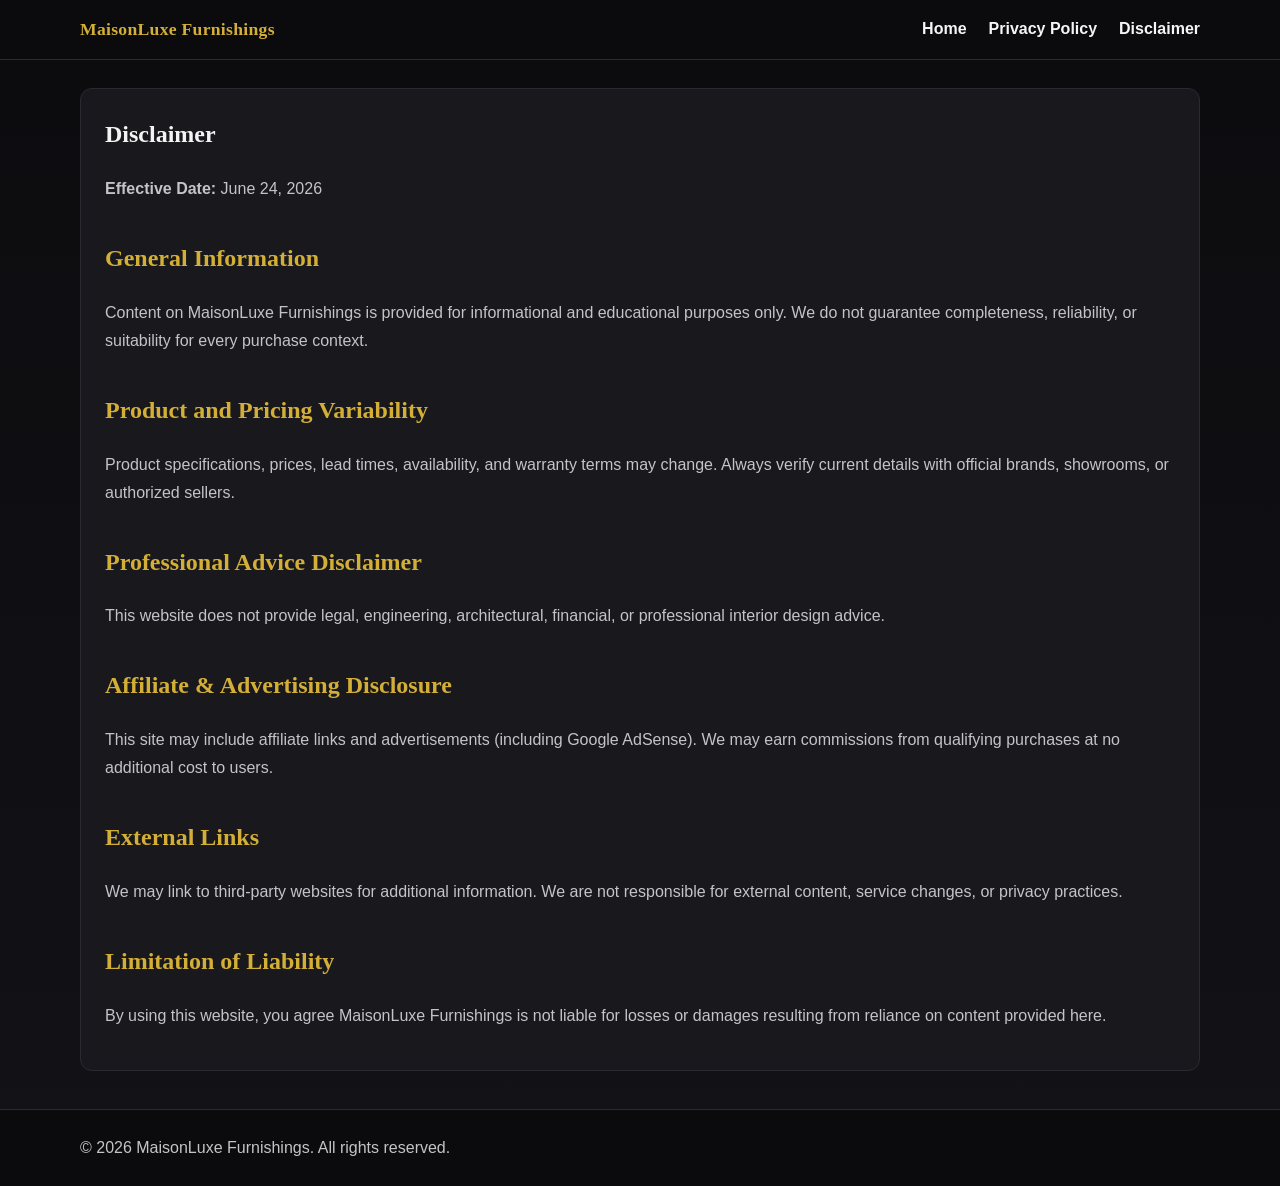
<file: public/disclaimer.html>
<!DOCTYPE html>
<html lang="en">
<head>
  <meta charset="UTF-8" />
  <meta name="viewport" content="width=device-width, initial-scale=1.0" />
  <title>Disclaimer | MaisonLuxe Furnishings</title>
  <meta name="description" content="Disclaimer for MaisonLuxe Furnishings." />
  <meta name="robots" content="index, follow" />
  <link rel="canonical" href="https://example.com/disclaimer.html" />
  <link rel="stylesheet" href="style.css" />
</head>
<body>
  <header class="site-header">
    <div class="container header-wrap">
      <a class="logo" href="index.html">MaisonLuxe Furnishings</a>
      <nav aria-label="Main Navigation">
        <a href="index.html">Home</a>
        <a href="privacy-policy.html">Privacy Policy</a>
        <a href="disclaimer.html">Disclaimer</a>
      </nav>
    </div>
  </header>

  <main class="container">
    <article class="page">
      <h1>Disclaimer</h1>
      <p><strong>Effective Date:</strong> June 24, 2026</p>

      <h2>General Information</h2>
      <p>
        Content on MaisonLuxe Furnishings is provided for informational and educational purposes only.
        We do not guarantee completeness, reliability, or suitability for every purchase context.
      </p>

      <h2>Product and Pricing Variability</h2>
      <p>
        Product specifications, prices, lead times, availability, and warranty terms may change.
        Always verify current details with official brands, showrooms, or authorized sellers.
      </p>

      <h2>Professional Advice Disclaimer</h2>
      <p>
        This website does not provide legal, engineering, architectural, financial, or professional interior design advice.
      </p>

      <h2>Affiliate & Advertising Disclosure</h2>
      <p>
        This site may include affiliate links and advertisements (including Google AdSense).
        We may earn commissions from qualifying purchases at no additional cost to users.
      </p>

      <h2>External Links</h2>
      <p>
        We may link to third-party websites for additional information. We are not responsible for external content,
        service changes, or privacy practices.
      </p>

      <h2>Limitation of Liability</h2>
      <p>
        By using this website, you agree MaisonLuxe Furnishings is not liable for losses or damages
        resulting from reliance on content provided here.
      </p>
    </article>
  </main>

  <footer class="site-footer">
    <div class="container">
      <p>© 2026 MaisonLuxe Furnishings. All rights reserved.</p>
    </div>
  </footer>
</body>
</html>
</file>
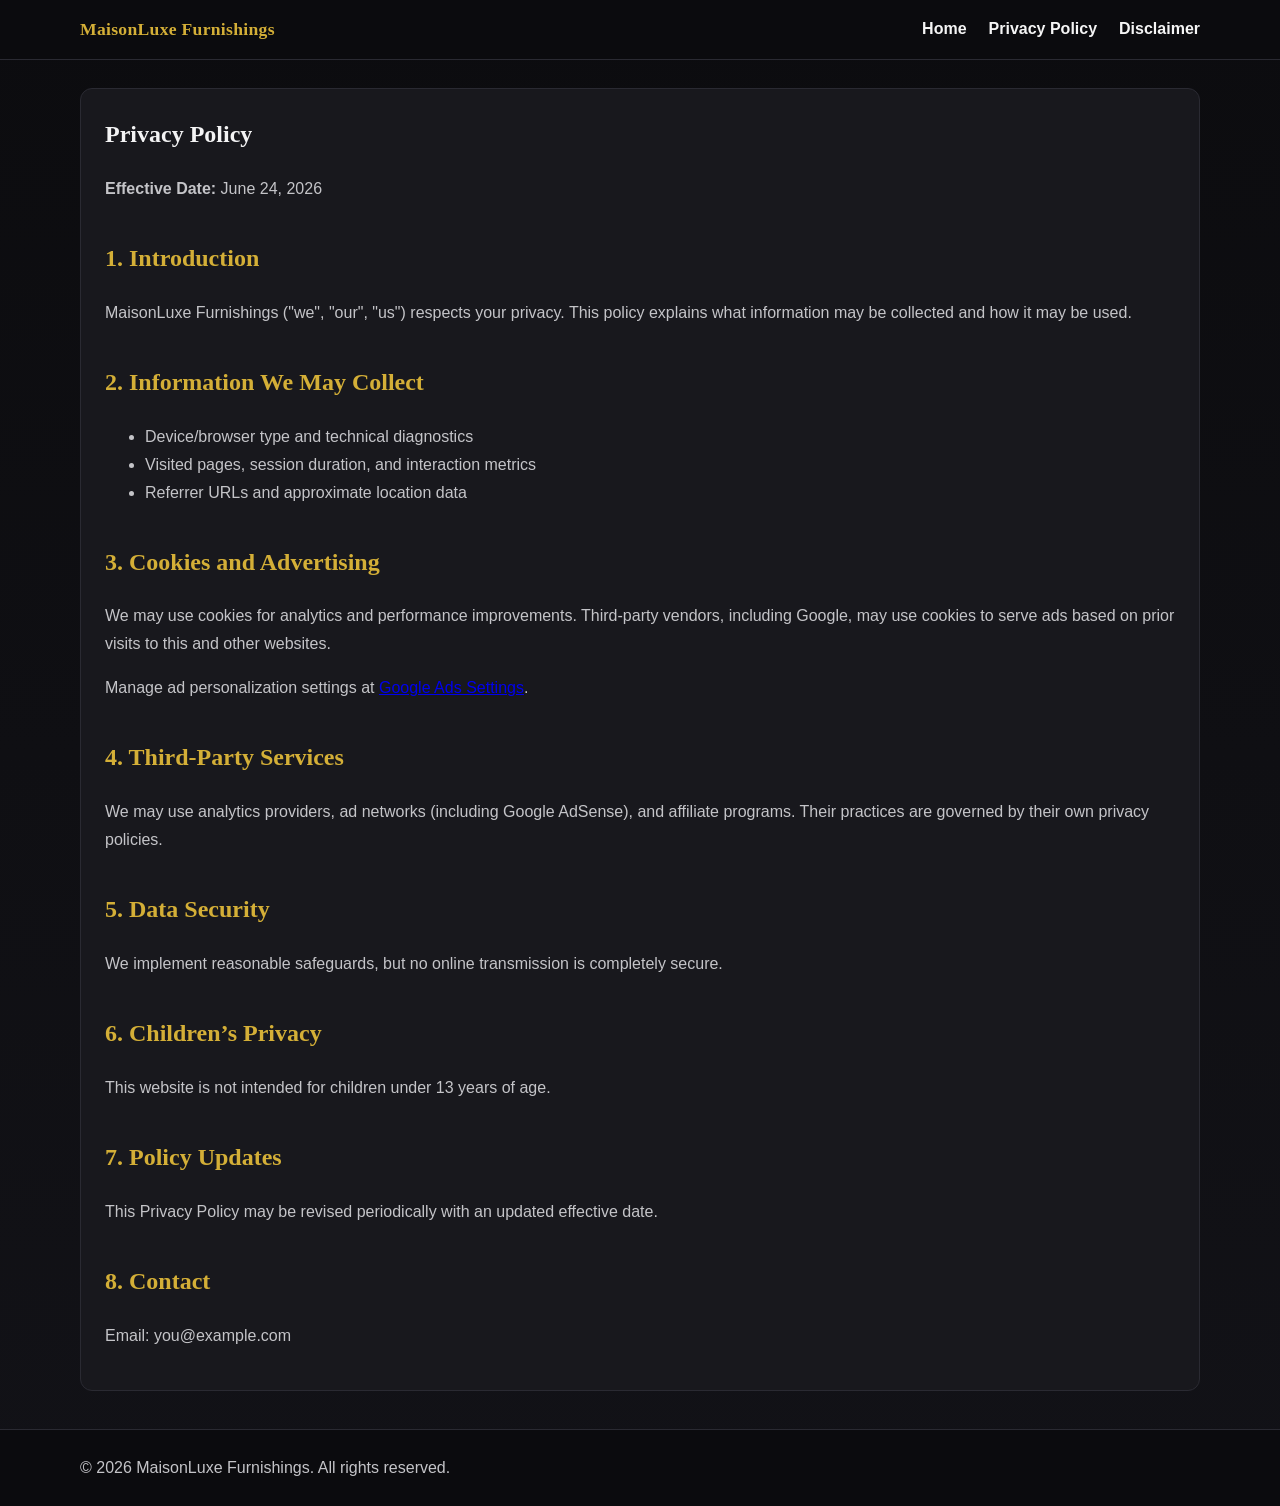
<file: public/privacy-policy.html>
<!DOCTYPE html>
<html lang="en">
<head>
  <meta charset="UTF-8" />
  <meta name="viewport" content="width=device-width, initial-scale=1.0" />
  <title>Privacy Policy | MaisonLuxe Furnishings</title>
  <meta name="description" content="Privacy Policy for MaisonLuxe Furnishings." />
  <meta name="robots" content="index, follow" />
  <link rel="canonical" href="https://example.com/privacy-policy.html" />
  <link rel="stylesheet" href="style.css" />
</head>
<body>
  <header class="site-header">
    <div class="container header-wrap">
      <a class="logo" href="index.html">MaisonLuxe Furnishings</a>
      <nav aria-label="Main Navigation">
        <a href="index.html">Home</a>
        <a href="privacy-policy.html">Privacy Policy</a>
        <a href="disclaimer.html">Disclaimer</a>
      </nav>
    </div>
  </header>

  <main class="container">
    <article class="page">
      <h1>Privacy Policy</h1>
      <p><strong>Effective Date:</strong> June 24, 2026</p>

      <h2>1. Introduction</h2>
      <p>
        MaisonLuxe Furnishings ("we", "our", "us") respects your privacy.
        This policy explains what information may be collected and how it may be used.
      </p>

      <h2>2. Information We May Collect</h2>
      <ul>
        <li>Device/browser type and technical diagnostics</li>
        <li>Visited pages, session duration, and interaction metrics</li>
        <li>Referrer URLs and approximate location data</li>
      </ul>

      <h2>3. Cookies and Advertising</h2>
      <p>
        We may use cookies for analytics and performance improvements. Third-party vendors, including Google,
        may use cookies to serve ads based on prior visits to this and other websites.
      </p>
      <p>
        Manage ad personalization settings at
        <a href="https://www.google.com/settings/ads" target="_blank" rel="nofollow noopener">Google Ads Settings</a>.
      </p>

      <h2>4. Third-Party Services</h2>
      <p>
        We may use analytics providers, ad networks (including Google AdSense), and affiliate programs.
        Their practices are governed by their own privacy policies.
      </p>

      <h2>5. Data Security</h2>
      <p>We implement reasonable safeguards, but no online transmission is completely secure.</p>

      <h2>6. Children’s Privacy</h2>
      <p>This website is not intended for children under 13 years of age.</p>

      <h2>7. Policy Updates</h2>
      <p>This Privacy Policy may be revised periodically with an updated effective date.</p>

      <h2>8. Contact</h2>
      <p>Email: you@example.com</p>
    </article>
  </main>

  <footer class="site-footer">
    <div class="container">
      <p>© 2026 MaisonLuxe Furnishings. All rights reserved.</p>
    </div>
  </footer>
</body>
</html>
</file>
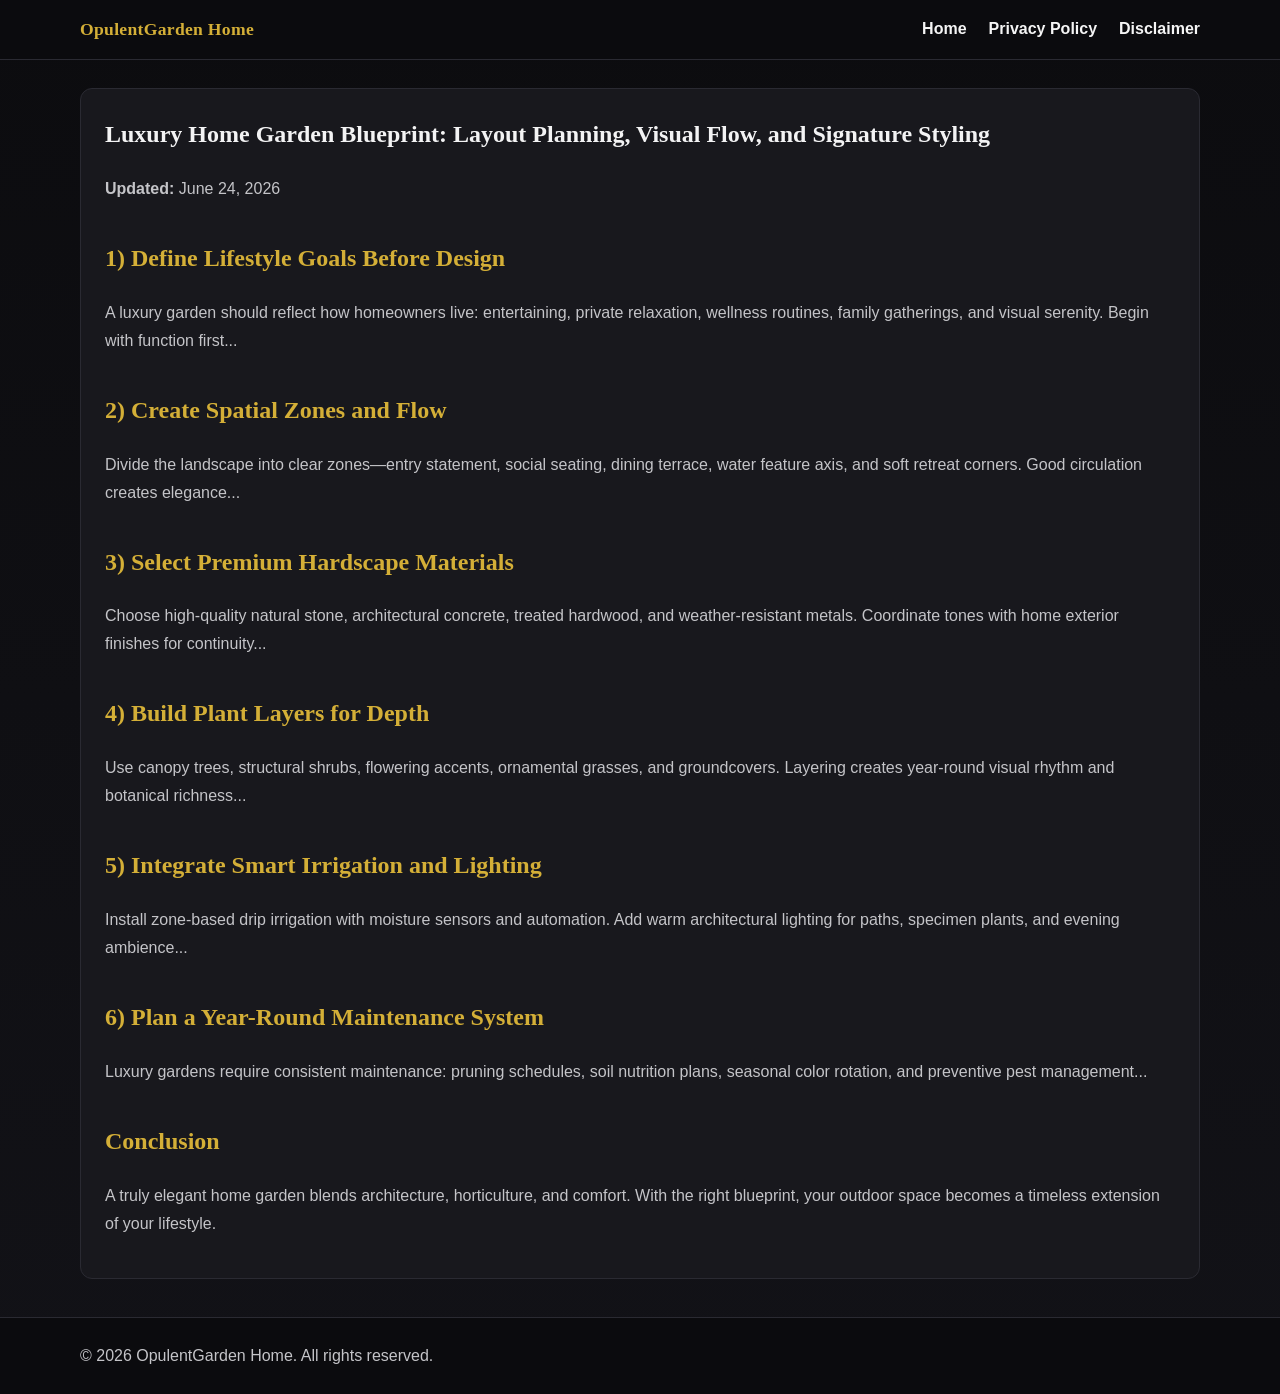
<file: public/articles/luxury-home-garden-blueprint.html>
<!DOCTYPE html>
<html lang="en">
<head>
  <meta charset="UTF-8" />
  <meta name="viewport" content="width=device-width, initial-scale=1.0" />
  <title>Luxury Home Garden Blueprint | OpulentGarden Home</title>
  <meta name="description" content="A complete long-form guide to luxury home garden planning with layout zoning, premium materials, plant layering, and maintenance systems." />
  <meta name="robots" content="index, follow" />
  <link rel="canonical" href="https://example.com/articles/luxury-home-garden-blueprint.html" />
  <link rel="stylesheet" href="../style.css" />
</head>
<body>
  <header class="site-header">
    <div class="container header-wrap">
      <a class="logo" href="../index.html">OpulentGarden Home</a>
      <nav aria-label="Main Navigation">
        <a href="../index.html">Home</a>
        <a href="../privacy-policy.html">Privacy Policy</a>
        <a href="../disclaimer.html">Disclaimer</a>
      </nav>
    </div>
  </header>

  <main class="container">
    <article class="page">
      <h1>Luxury Home Garden Blueprint: Layout Planning, Visual Flow, and Signature Styling</h1>
      <p><strong>Updated:</strong> June 24, 2026</p>

      <h2>1) Define Lifestyle Goals Before Design</h2>
      <p>
        A luxury garden should reflect how homeowners live: entertaining, private relaxation,
        wellness routines, family gatherings, and visual serenity. Begin with function first...
      </p>

      <h2>2) Create Spatial Zones and Flow</h2>
      <p>
        Divide the landscape into clear zones—entry statement, social seating, dining terrace,
        water feature axis, and soft retreat corners. Good circulation creates elegance...
      </p>

      <h2>3) Select Premium Hardscape Materials</h2>
      <p>
        Choose high-quality natural stone, architectural concrete, treated hardwood, and weather-resistant metals.
        Coordinate tones with home exterior finishes for continuity...
      </p>

      <h2>4) Build Plant Layers for Depth</h2>
      <p>
        Use canopy trees, structural shrubs, flowering accents, ornamental grasses, and groundcovers.
        Layering creates year-round visual rhythm and botanical richness...
      </p>

      <h2>5) Integrate Smart Irrigation and Lighting</h2>
      <p>
        Install zone-based drip irrigation with moisture sensors and automation.
        Add warm architectural lighting for paths, specimen plants, and evening ambience...
      </p>

      <h2>6) Plan a Year-Round Maintenance System</h2>
      <p>
        Luxury gardens require consistent maintenance: pruning schedules, soil nutrition plans,
        seasonal color rotation, and preventive pest management...
      </p>

      <h2>Conclusion</h2>
      <p>
        A truly elegant home garden blends architecture, horticulture, and comfort.
        With the right blueprint, your outdoor space becomes a timeless extension of your lifestyle.
      </p>
    </article>
  </main>

  <footer class="site-footer">
    <div class="container">
      <p>© 2026 OpulentGarden Home. All rights reserved.</p>
    </div>
  </footer>
</body>
</html>
</file>
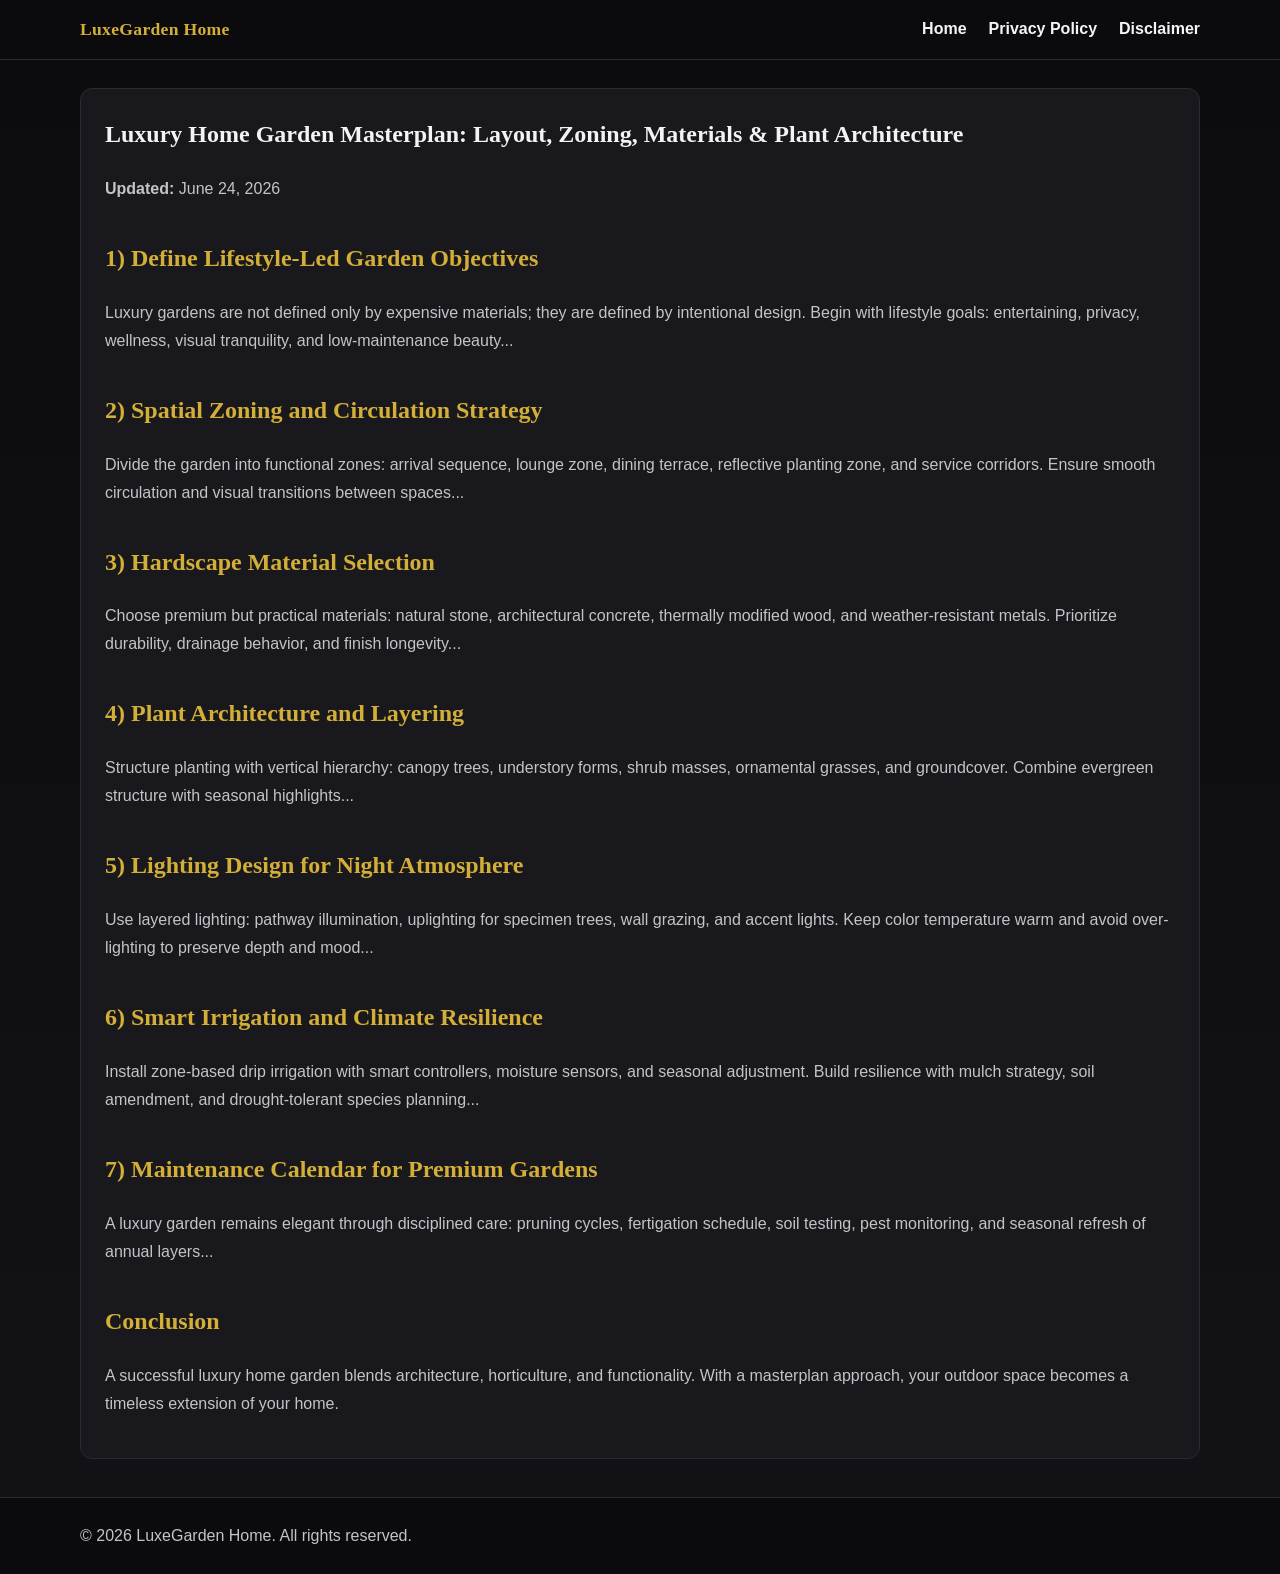
<file: public/articles/luxury-home-garden-masterplan.html>
<!DOCTYPE html>
<html lang="en">
<head>
  <meta charset="UTF-8" />
  <meta name="viewport" content="width=device-width, initial-scale=1.0" />
  <title>Luxury Home Garden Masterplan | LuxeGarden Home</title>
  <meta name="description" content="A complete long-form guide to planning a luxury home garden with architectural zoning, premium materials, layered planting, and year-round maintenance." />
  <meta name="robots" content="index, follow" />
  <link rel="canonical" href="https://example.com/articles/luxury-home-garden-masterplan.html" />
  <link rel="stylesheet" href="../style.css" />
</head>
<body>
  <header class="site-header">
    <div class="container header-wrap">
      <a href="../index.html" class="logo">LuxeGarden Home</a>
      <nav aria-label="Main Navigation">
        <a href="../index.html">Home</a>
        <a href="../privacy-policy.html">Privacy Policy</a>
        <a href="../disclaimer.html">Disclaimer</a>
      </nav>
    </div>
  </header>

  <main class="container">
    <article class="page">
      <h1>Luxury Home Garden Masterplan: Layout, Zoning, Materials & Plant Architecture</h1>
      <p><strong>Updated:</strong> June 24, 2026</p>

      <h2>1) Define Lifestyle-Led Garden Objectives</h2>
      <p>
        Luxury gardens are not defined only by expensive materials; they are defined by intentional design.
        Begin with lifestyle goals: entertaining, privacy, wellness, visual tranquility, and low-maintenance beauty...
      </p>

      <h2>2) Spatial Zoning and Circulation Strategy</h2>
      <p>
        Divide the garden into functional zones: arrival sequence, lounge zone, dining terrace, reflective planting zone,
        and service corridors. Ensure smooth circulation and visual transitions between spaces...
      </p>

      <h2>3) Hardscape Material Selection</h2>
      <p>
        Choose premium but practical materials: natural stone, architectural concrete, thermally modified wood,
        and weather-resistant metals. Prioritize durability, drainage behavior, and finish longevity...
      </p>

      <h2>4) Plant Architecture and Layering</h2>
      <p>
        Structure planting with vertical hierarchy: canopy trees, understory forms, shrub masses,
        ornamental grasses, and groundcover. Combine evergreen structure with seasonal highlights...
      </p>

      <h2>5) Lighting Design for Night Atmosphere</h2>
      <p>
        Use layered lighting: pathway illumination, uplighting for specimen trees, wall grazing, and accent lights.
        Keep color temperature warm and avoid over-lighting to preserve depth and mood...
      </p>

      <h2>6) Smart Irrigation and Climate Resilience</h2>
      <p>
        Install zone-based drip irrigation with smart controllers, moisture sensors, and seasonal adjustment.
        Build resilience with mulch strategy, soil amendment, and drought-tolerant species planning...
      </p>

      <h2>7) Maintenance Calendar for Premium Gardens</h2>
      <p>
        A luxury garden remains elegant through disciplined care: pruning cycles, fertigation schedule,
        soil testing, pest monitoring, and seasonal refresh of annual layers...
      </p>

      <h2>Conclusion</h2>
      <p>
        A successful luxury home garden blends architecture, horticulture, and functionality.
        With a masterplan approach, your outdoor space becomes a timeless extension of your home.
      </p>
    </article>
  </main>

  <footer class="site-footer">
    <div class="container">
      <p>© 2026 LuxeGarden Home. All rights reserved.</p>
    </div>
  </footer>
</body>
</html>
</file>
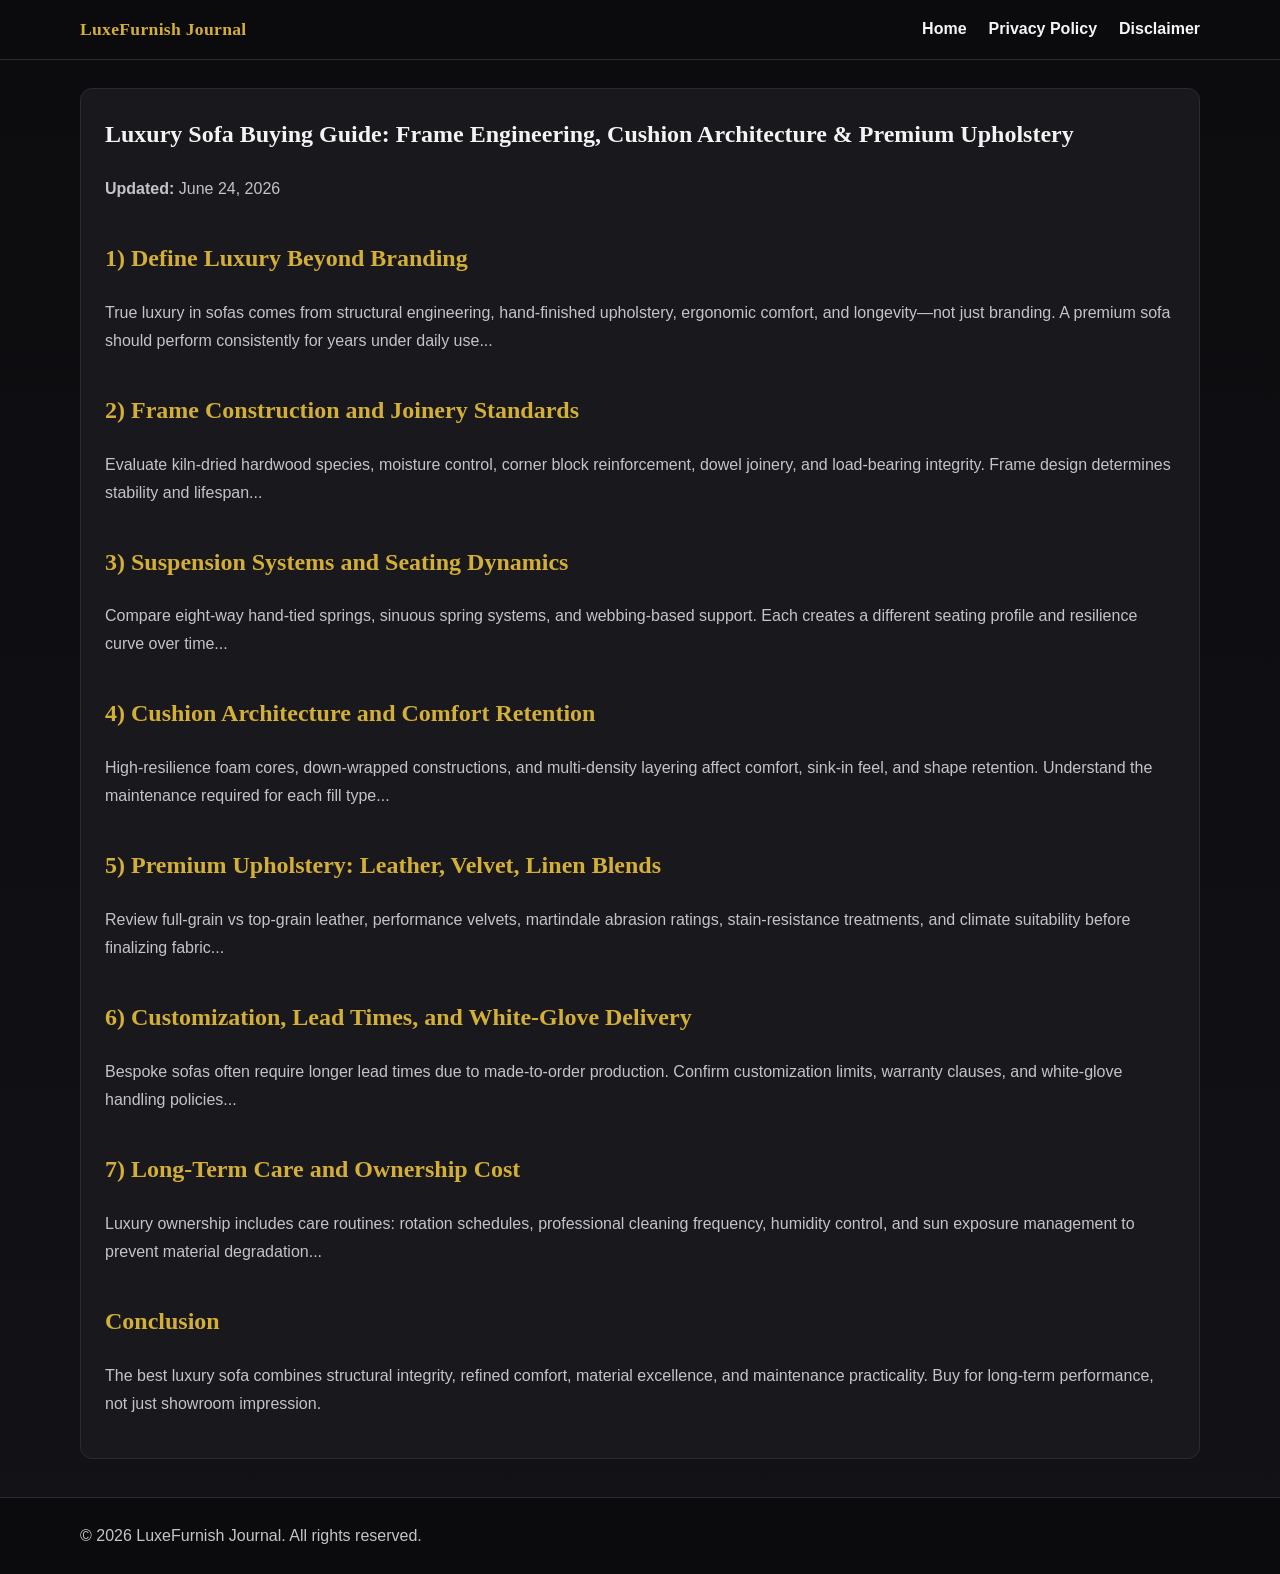
<file: public/articles/luxury-sofa-buying-guide.html>
<!DOCTYPE html>
<html lang="en">
<head>
  <meta charset="UTF-8" />
  <meta name="viewport" content="width=device-width, initial-scale=1.0" />
  <title>Luxury Sofa Buying Guide | LuxeFurnish Journal</title>
  <meta name="description" content="A complete long-form guide to buying luxury sofas: frame engineering, suspension systems, premium upholstery, and long-term maintenance." />
  <meta name="robots" content="index, follow" />
  <link rel="canonical" href="https://example.com/articles/luxury-sofa-buying-guide.html" />
  <link rel="stylesheet" href="../style.css" />
</head>
<body>
  <header class="site-header">
    <div class="container header-wrap">
      <a href="../index.html" class="logo">LuxeFurnish Journal</a>
      <nav aria-label="Main Navigation">
        <a href="../index.html">Home</a>
        <a href="../privacy-policy.html">Privacy Policy</a>
        <a href="../disclaimer.html">Disclaimer</a>
      </nav>
    </div>
  </header>

  <main class="container">
    <article class="page">
      <h1>Luxury Sofa Buying Guide: Frame Engineering, Cushion Architecture & Premium Upholstery</h1>
      <p><strong>Updated:</strong> June 24, 2026</p>

      <h2>1) Define Luxury Beyond Branding</h2>
      <p>
        True luxury in sofas comes from structural engineering, hand-finished upholstery, ergonomic comfort,
        and longevity—not just branding. A premium sofa should perform consistently for years under daily use...
      </p>

      <h2>2) Frame Construction and Joinery Standards</h2>
      <p>
        Evaluate kiln-dried hardwood species, moisture control, corner block reinforcement, dowel joinery,
        and load-bearing integrity. Frame design determines stability and lifespan...
      </p>

      <h2>3) Suspension Systems and Seating Dynamics</h2>
      <p>
        Compare eight-way hand-tied springs, sinuous spring systems, and webbing-based support.
        Each creates a different seating profile and resilience curve over time...
      </p>

      <h2>4) Cushion Architecture and Comfort Retention</h2>
      <p>
        High-resilience foam cores, down-wrapped constructions, and multi-density layering affect comfort,
        sink-in feel, and shape retention. Understand the maintenance required for each fill type...
      </p>

      <h2>5) Premium Upholstery: Leather, Velvet, Linen Blends</h2>
      <p>
        Review full-grain vs top-grain leather, performance velvets, martindale abrasion ratings,
        stain-resistance treatments, and climate suitability before finalizing fabric...
      </p>

      <h2>6) Customization, Lead Times, and White-Glove Delivery</h2>
      <p>
        Bespoke sofas often require longer lead times due to made-to-order production.
        Confirm customization limits, warranty clauses, and white-glove handling policies...
      </p>

      <h2>7) Long-Term Care and Ownership Cost</h2>
      <p>
        Luxury ownership includes care routines: rotation schedules, professional cleaning frequency,
        humidity control, and sun exposure management to prevent material degradation...
      </p>

      <h2>Conclusion</h2>
      <p>
        The best luxury sofa combines structural integrity, refined comfort, material excellence,
        and maintenance practicality. Buy for long-term performance, not just showroom impression.
      </p>
    </article>
  </main>

  <footer class="site-footer">
    <div class="container">
      <p>© 2026 LuxeFurnish Journal. All rights reserved.</p>
    </div>
  </footer>
</body>
</html>
</file>
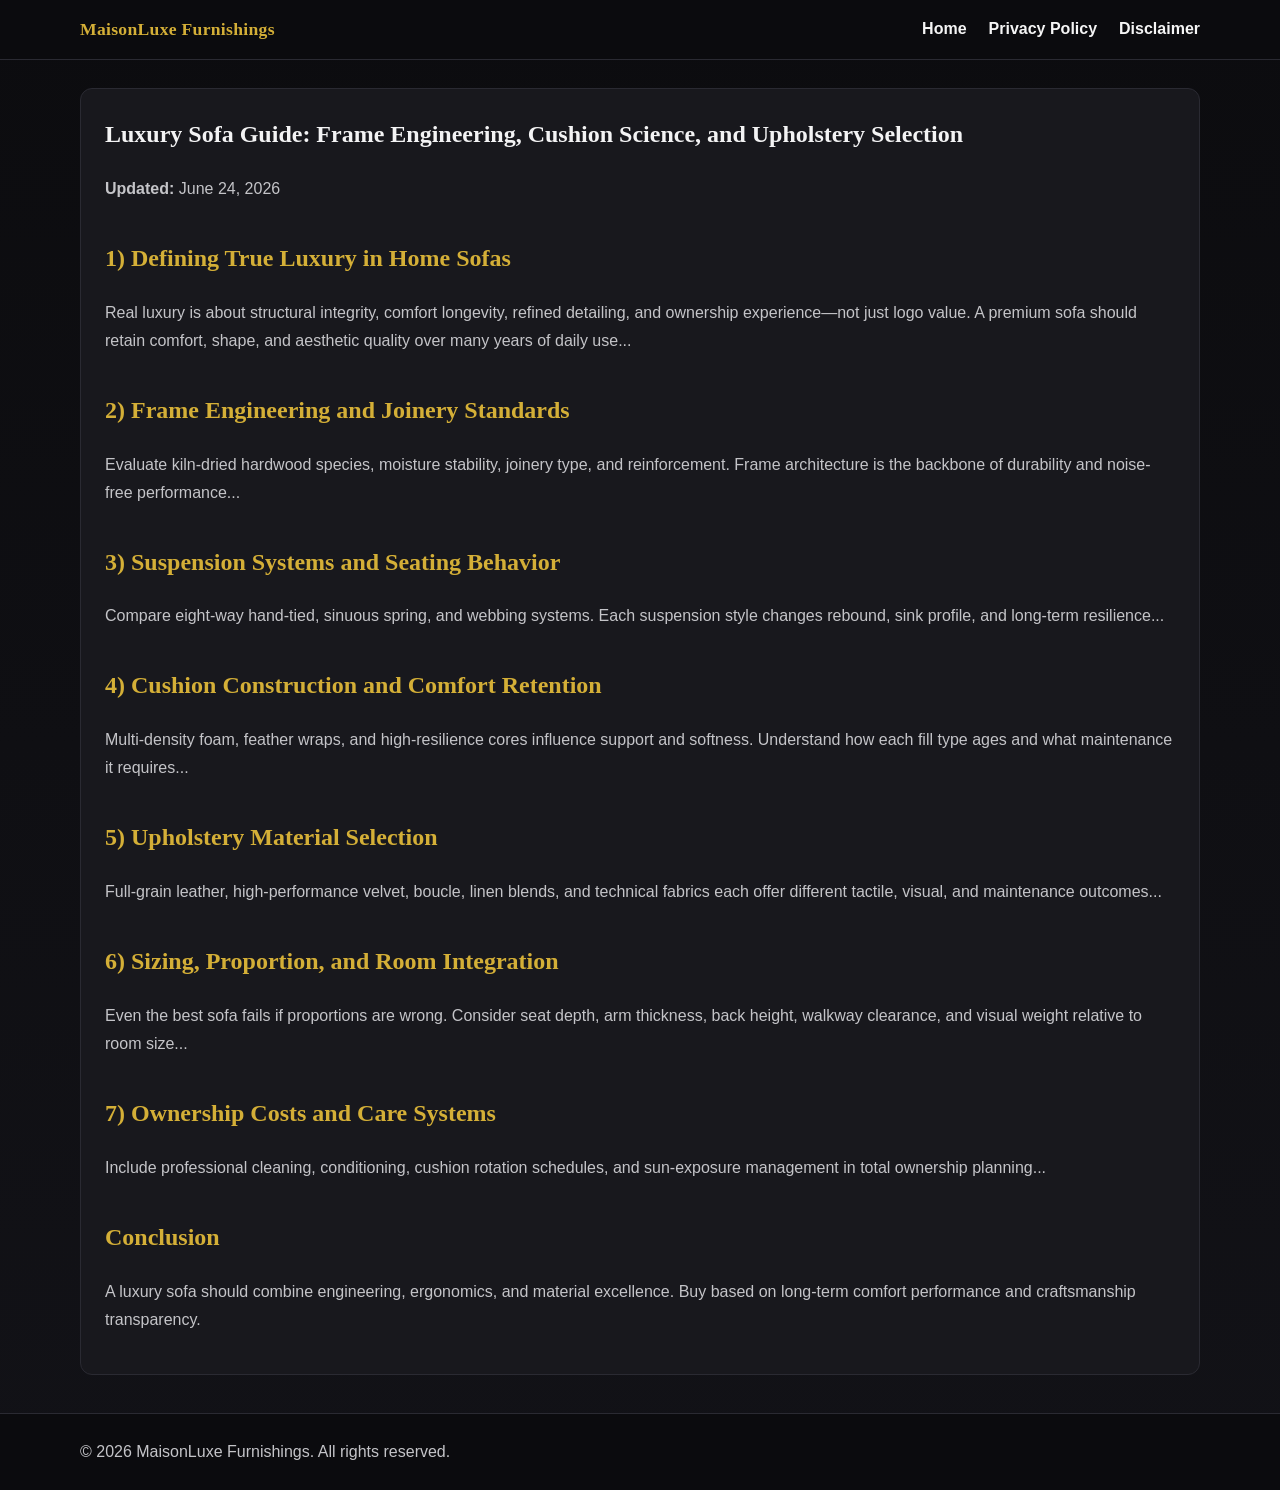
<file: public/articles/luxury-sofa-guide.html>
<!DOCTYPE html>
<html lang="en">
<head>
  <meta charset="UTF-8" />
  <meta name="viewport" content="width=device-width, initial-scale=1.0" />
  <title>Luxury Sofa Guide | MaisonLuxe Furnishings</title>
  <meta name="description" content="A complete long-form luxury sofa buying guide covering frame engineering, cushion science, upholstery quality, ergonomics, and long-term care." />
  <meta name="robots" content="index, follow" />
  <link rel="canonical" href="https://example.com/articles/luxury-sofa-guide.html" />
  <link rel="stylesheet" href="../style.css" />
</head>
<body>
  <header class="site-header">
    <div class="container header-wrap">
      <a class="logo" href="../index.html">MaisonLuxe Furnishings</a>
      <nav aria-label="Main Navigation">
        <a href="../index.html">Home</a>
        <a href="../privacy-policy.html">Privacy Policy</a>
        <a href="../disclaimer.html">Disclaimer</a>
      </nav>
    </div>
  </header>

  <main class="container">
    <article class="page">
      <h1>Luxury Sofa Guide: Frame Engineering, Cushion Science, and Upholstery Selection</h1>
      <p><strong>Updated:</strong> June 24, 2026</p>

      <h2>1) Defining True Luxury in Home Sofas</h2>
      <p>
        Real luxury is about structural integrity, comfort longevity, refined detailing,
        and ownership experience—not just logo value. A premium sofa should retain comfort,
        shape, and aesthetic quality over many years of daily use...
      </p>

      <h2>2) Frame Engineering and Joinery Standards</h2>
      <p>
        Evaluate kiln-dried hardwood species, moisture stability, joinery type, and reinforcement.
        Frame architecture is the backbone of durability and noise-free performance...
      </p>

      <h2>3) Suspension Systems and Seating Behavior</h2>
      <p>
        Compare eight-way hand-tied, sinuous spring, and webbing systems.
        Each suspension style changes rebound, sink profile, and long-term resilience...
      </p>

      <h2>4) Cushion Construction and Comfort Retention</h2>
      <p>
        Multi-density foam, feather wraps, and high-resilience cores influence support and softness.
        Understand how each fill type ages and what maintenance it requires...
      </p>

      <h2>5) Upholstery Material Selection</h2>
      <p>
        Full-grain leather, high-performance velvet, boucle, linen blends, and technical fabrics
        each offer different tactile, visual, and maintenance outcomes...
      </p>

      <h2>6) Sizing, Proportion, and Room Integration</h2>
      <p>
        Even the best sofa fails if proportions are wrong. Consider seat depth, arm thickness,
        back height, walkway clearance, and visual weight relative to room size...
      </p>

      <h2>7) Ownership Costs and Care Systems</h2>
      <p>
        Include professional cleaning, conditioning, cushion rotation schedules,
        and sun-exposure management in total ownership planning...
      </p>

      <h2>Conclusion</h2>
      <p>
        A luxury sofa should combine engineering, ergonomics, and material excellence.
        Buy based on long-term comfort performance and craftsmanship transparency.
      </p>
    </article>
  </main>

  <footer class="site-footer">
    <div class="container">
      <p>© 2026 MaisonLuxe Furnishings. All rights reserved.</p>
    </div>
  </footer>
</body>
</html>
</file>
<file: public/style.css>
:root{
  --bg:#0f0f12;
  --surface:#18181d;
  --surface-2:#111116;
  --text:#f3f3f4;
  --muted:#c4c4c8;
  --accent:#d4af37;
  --border:#2a2a32;
}

*{box-sizing:border-box}
html,body{margin:0;padding:0}

body{
  font-family: Georgia, "Times New Roman", serif;
  background:linear-gradient(180deg,#0c0c0f 0%, #121217 100%);
  color:var(--text);
  line-height:1.75;
}

.container{
  width:min(1120px,92%);
  margin:0 auto;
}

.site-header{
  background:rgba(12,12,15,0.95);
  border-bottom:1px solid var(--border);
  position:sticky;
  top:0;
  backdrop-filter: blur(6px);
}

.header-wrap{
  display:flex;
  align-items:center;
  justify-content:space-between;
  padding:14px 0;
}

.logo{
  text-decoration:none;
  color:var(--accent);
  font-weight:700;
  font-size:1.1rem;
  letter-spacing:.3px;
}

nav a{
  text-decoration:none;
  color:#f5f5f5;
  margin-left:18px;
  font-weight:600;
  font-family: Arial, Helvetica, sans-serif;
}
nav a:hover{color:var(--accent)}

.hero{
  padding:42px 0 12px;
}
.hero h1{
  margin:0 0 12px;
  line-height:1.2;
  font-size:2rem;
}
.hero p{
  margin:0;
  color:var(--muted);
  font-family: Arial, Helvetica, sans-serif;
}

h2{
  margin-top:34px;
  color:var(--accent);
}

.grid{
  display:grid;
  grid-template-columns:repeat(auto-fit,minmax(260px,1fr));
  gap:16px;
}

.card{
  background:var(--surface);
  border:1px solid var(--border);
  border-radius:12px;
  padding:18px;
}
.card h3{
  margin-top:0;
  line-height:1.35;
}
.card a{
  color:#ffffff;
  text-decoration:none;
}
.card a:hover{color:var(--accent)}
.card p{
  color:var(--muted);
  font-family: Arial, Helvetica, sans-serif;
}

.trust-box ul{
  background:var(--surface-2);
  border:1px solid var(--border);
  border-radius:12px;
  padding:18px 24px;
  color:var(--muted);
  font-family: Arial, Helvetica, sans-serif;
}

.page{
  margin-top:28px;
  background:var(--surface);
  border:1px solid var(--border);
  border-radius:12px;
  padding:24px;
}
.page h1{margin-top:0}
.page p,.page li{
  color:var(--muted);
  font-family: Arial, Helvetica, sans-serif;
}
.page h2{color:var(--accent)}

.site-footer{
  margin-top:38px;
  border-top:1px solid var(--border);
  background:#0b0b0e;
}
.site-footer .container{padding:18px 0}
.site-footer p{
  margin:6px 0;
  color:var(--muted);
  font-family: Arial, Helvetica, sans-serif;
}
.site-footer a{
  color:var(--accent);
  text-decoration:none;
}
.site-footer a:hover{text-decoration:underline}
</file>
